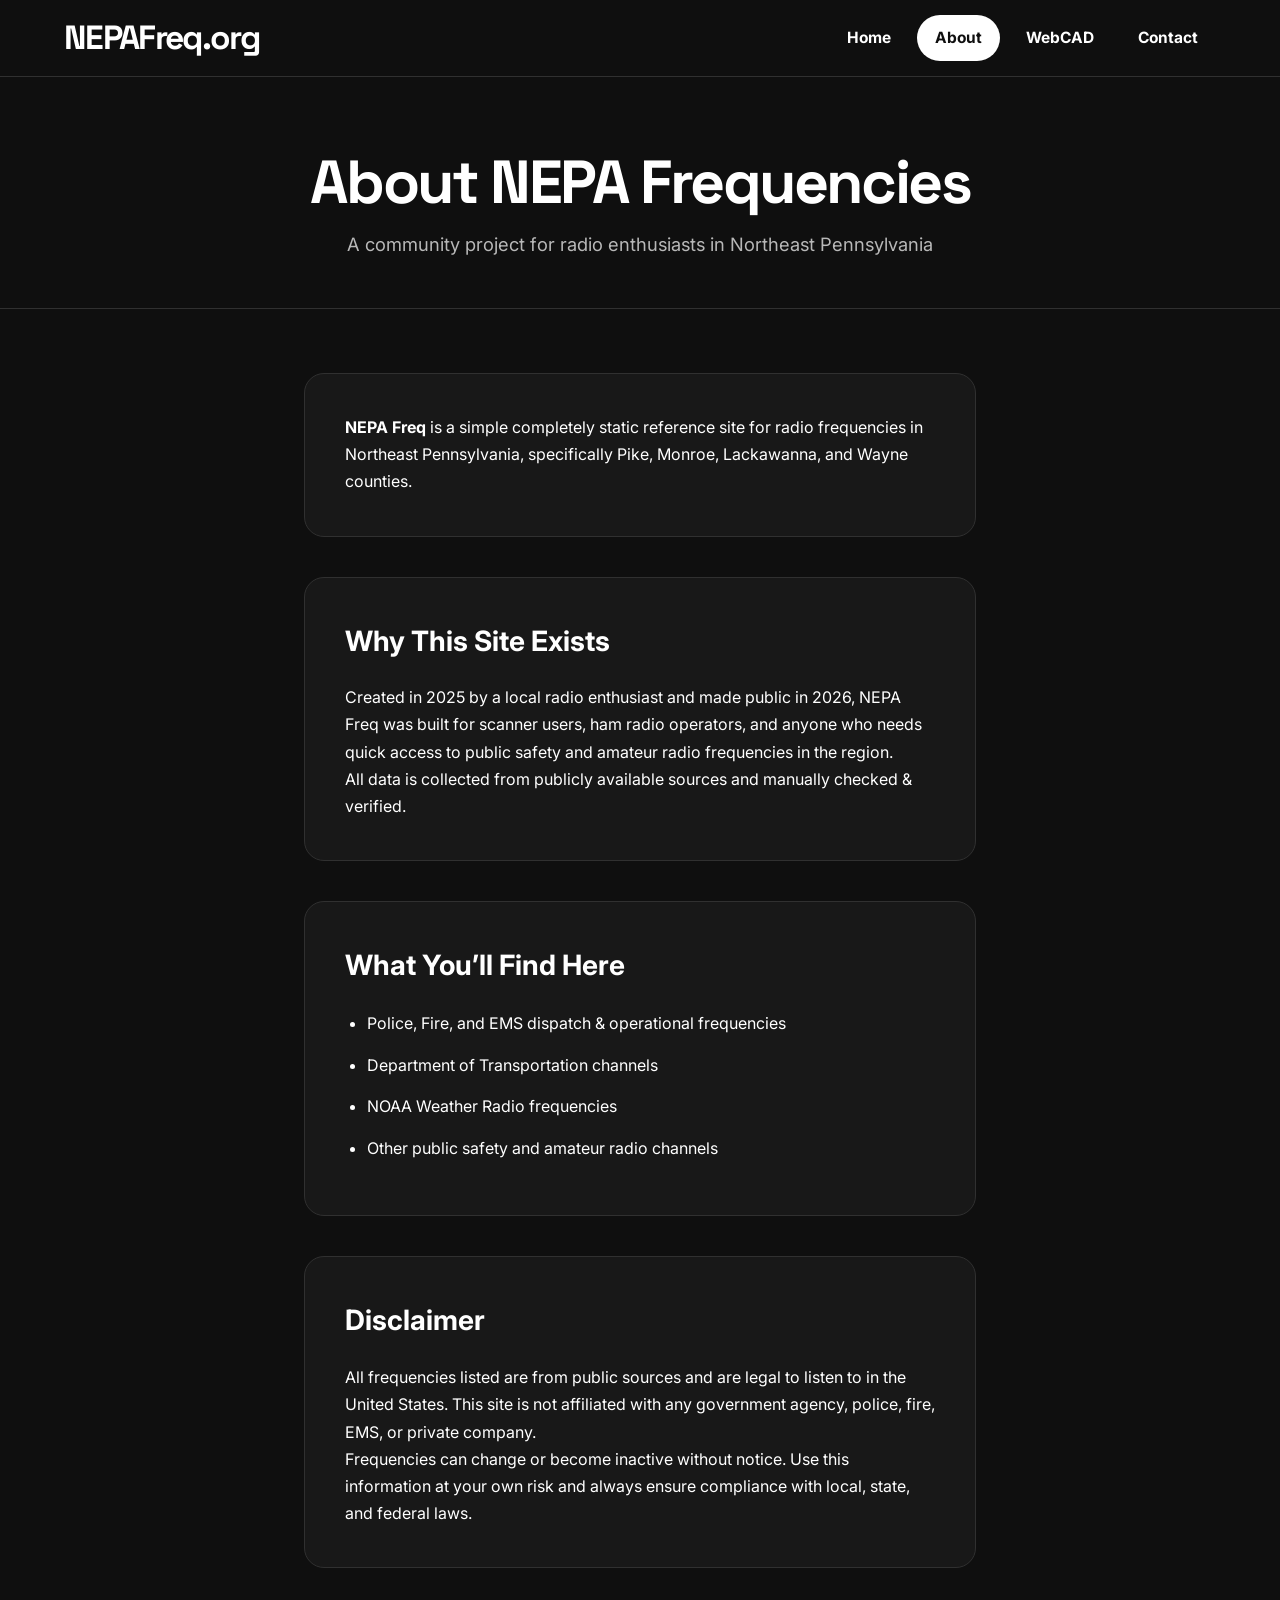
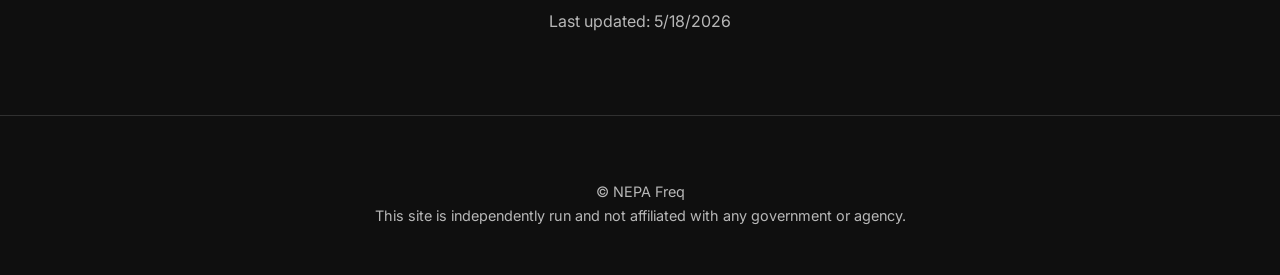
<file: about.html>
<!DOCTYPE html>
<html lang="en">
<head>
    <meta charset="utf-8">
    <meta name="viewport" content="width=device-width, initial-scale=1.0">
    <meta name="description" content="About NEPA Freq - Northeast Pennsylvania Radio Frequency Database">
    <title>About</title>
    
    <link href="https://fonts.googleapis.com/css2?family=Inter:wght@400;500;600;700;800&family=Space+Grotesk:wght@500;600;700&display=swap" rel="stylesheet">
    
    <style>
        :root {
            --bg: #0f0f0f;
            --text: #ffffff;
            --muted: #b8b8b8;
            --surface: #181818;
            --surface-strong: #222222;
            --border: #303030;
        }
        * { margin: 0; padding: 0; box-sizing: border-box; }
        
        body {
            background: var(--bg);
            color: var(--text);
            font-family: 'Inter', system-ui, sans-serif;
            line-height: 1.7;
        }
        .topbar {
            background: var(--bg);
            border-bottom: 1px solid var(--border);
            position: sticky;
            top: 0;
            z-index: 100;
        }
        .nav {
            min-height: 76px;
            padding: 0 5%;
            display: flex;
            align-items: center;
            justify-content: space-between;
            max-width: 1280px;
            margin: 0 auto;
        }
        .logo {
            font-family: 'Space Grotesk', sans-serif;
            font-size: 2.1rem;
            font-weight: 700;
            letter-spacing: -0.05em;
            color: var(--text);
            text-decoration: none;
        }
        .links {
            display: flex;
            gap: 8px;
            font-weight: 700;
        }
        .links a {
            color: var(--text);
            text-decoration: none;
            font-size: 0.97rem;
            padding: 10px 18px;
            border-radius: 999px;
            transition: all 0.2s;
        }
        .links a:hover,
        .links a.active {
            background: var(--text);
            color: var(--bg);
        }
        .hero {
            padding: 4.5rem 5% 3rem;
            text-align: center;
            border-bottom: 1px solid var(--border);
        }
        
        .hero h1 {
            font-family: 'Space Grotesk', sans-serif;
            font-size: clamp(2.4rem, 6vw, 3.8rem);
            line-height: 1.1;
            letter-spacing: -0.04em;
            font-weight: 700;
            margin-bottom: 0.8rem;
        }
        
        .hero p {
            color: var(--muted);
            font-size: 1.15rem;
            max-width: 680px;
            margin: 0 auto;
        }
        
        main {
            max-width: 800px;
            margin: 0 auto;
            padding: 4rem 5% 5rem;
        }
        
        .card {
            background: var(--surface);
            border: 1px solid var(--border);
            border-radius: 20px;
            padding: 2.5rem;
            margin-bottom: 2.5rem;
        }
        
        h2 {
            font-size: 1.75rem;
            margin-bottom: 1.2rem;
        }
        
        ul {
            padding-left: 1.4rem;
            line-height: 1.8;
        }
        
        ul li {
            margin-bottom: 0.8rem;
        }
        
        footer {
            text-align: center;
            padding: 4rem 5% 3rem;
            color: var(--muted);
            border-top: 1px solid var(--border);
            font-size: 0.9rem;
            line-height: 1.6;
        }
        
        .floating-btn {
            position: fixed;
            bottom: 20px;
            right: 20px;
            background: #22d3ee;
            color: #0a0a0a;
            padding: 12px 18px;
            border-radius: 12px;
            text-decoration: none;
            font-weight: 600;
            box-shadow: 0 4px 15px rgba(0,0,0,0.3);
            z-index: 9999;
            transition: all 0.2s ease;
        }
        
        .floating-btn:hover {
            transform: translateY(-3px);
            box-shadow: 0 6px 20px rgba(34, 211, 238, 0.3);
        }
        
        @media (max-width: 768px) {
            .links a { padding: 8px 12px; font-size: 0.9rem; }
        }
    </style>
</head>
<body>

<header class="topbar">
    <nav class="nav">
        <a href="index.html" class="logo">NEPA<span class="accent">Freq.org</span></a>
        
        <div class="links">
            <a href="https://nepafreq.org">Home</a>
            <a href="about" class="active">About</a>
            <a href="https://webcad.pikepa.org/pages/public/liveincidents.aspx" target="_blank">WebCAD</a>
            <a href="contact">Contact</a>
        </div>
    </nav>
</header>

<section class="hero">
    <h1>About NEPA Frequencies</h1>
    <p>A community project for radio enthusiasts in Northeast Pennsylvania</p>
</section>

<main>
    <div class="card">
        <p><strong>NEPA Freq</strong> is a simple completely static reference site for radio frequencies in Northeast Pennsylvania, specifically Pike, Monroe, Lackawanna, and Wayne counties.</p>
    </div>

    <div class="card">
        <h2>Why This Site Exists</h2>
        <p>Created in 2025 by a local radio enthusiast and made public in 2026, NEPA Freq was built for scanner users, ham radio operators, and anyone who needs quick access to public safety and amateur radio frequencies in the region.</p>
        <p>All data is collected from publicly available sources and manually checked & verified.</p>
    </div>

    <div class="card">
        <h2>What You’ll Find Here</h2>
        <ul>
            <li>Police, Fire, and EMS dispatch & operational frequencies</li>
            <li>Department of Transportation channels</li>
            <li>NOAA Weather Radio frequencies</li>
            <li>Other public safety and amateur radio channels</li>
        </ul>
    </div>

    <div class="card">
        <h2>Disclaimer</h2>
        <p>All frequencies listed are from public sources and are legal to listen to in the United States. This site is not affiliated with any government agency, police, fire, EMS, or private company.</p>
        <p>Frequencies can change or become inactive without notice. Use this information at your own risk and always ensure compliance with local, state, and federal laws.</p>
    </div>

    <p style="text-align: center; opacity: 0.7; margin-top: 2rem;">Last updated: 5/18/2026</p>
</main>

<footer>
    <p>© NEPA Freq</p>
    <p>This site is independently run and not affiliated with any government or agency.</p>
</footer>
</a>

</body>
</html>
</file>
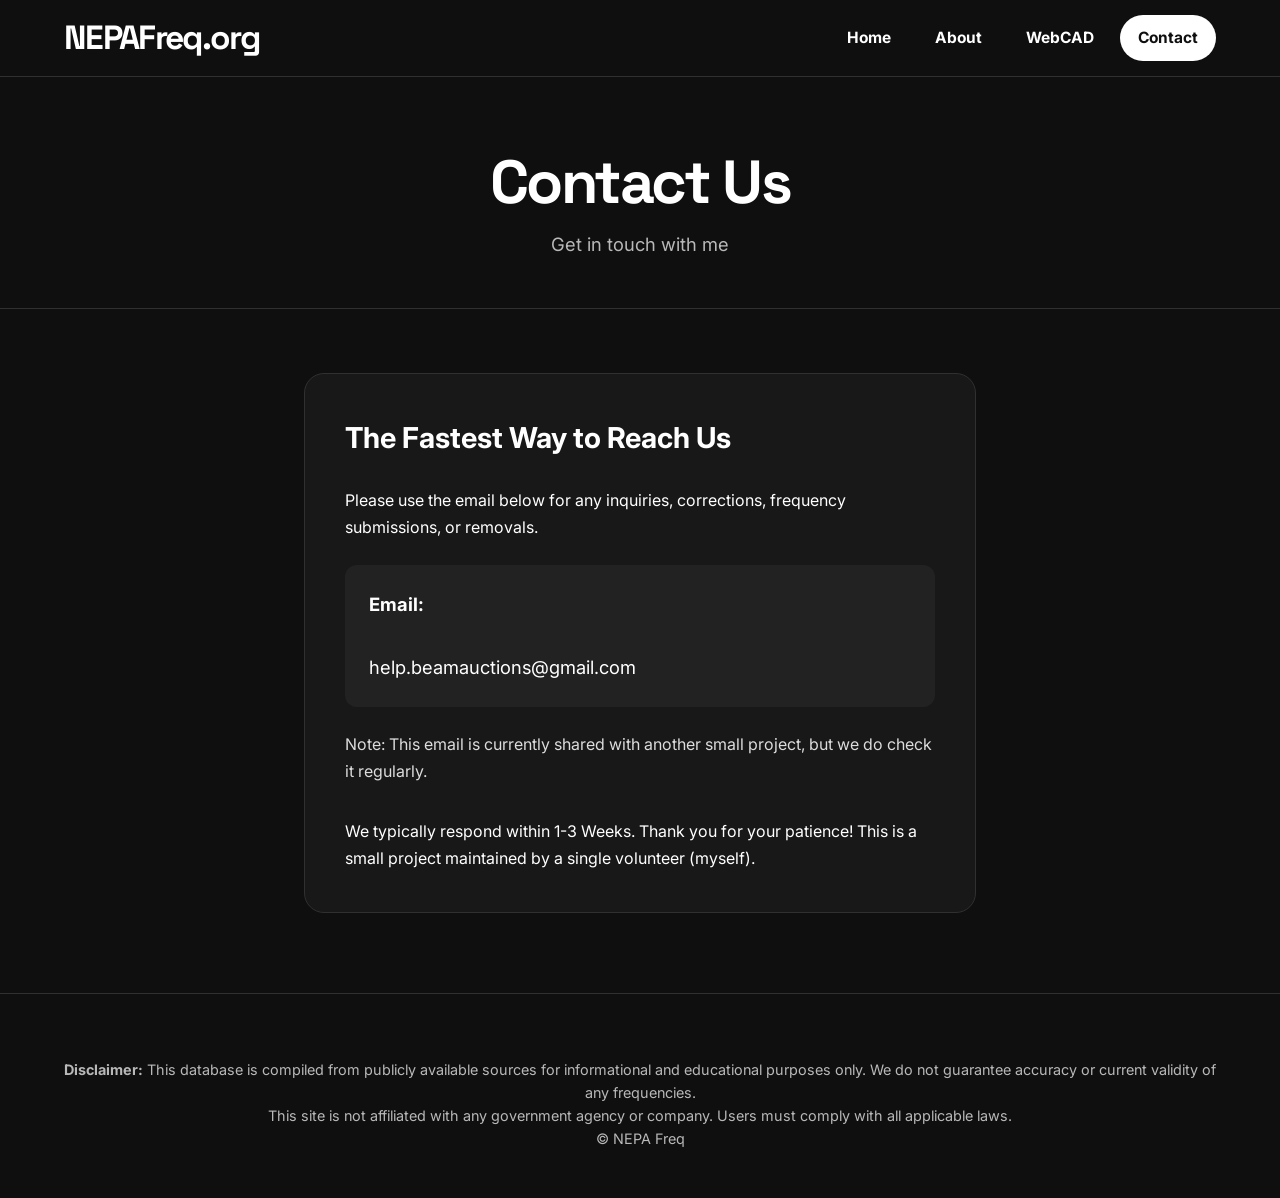
<file: contact.html>
<!DOCTYPE html>
<html lang="en">
<head>
    <meta charset="utf-8">
    <meta name="viewport" content="width=device-width, initial-scale=1.0">
    <meta name="description" content="Contact NEPA Freq - Northeast Pennsylvania Frequency Database">
    <title>Contact</title>
    <link href="https://fonts.googleapis.com/css2?family=Inter:wght@400;500;600;700;800&family=Space+Grotesk:wght@500;600;700&display=swap" rel="stylesheet">
    <style>
        :root {
            --bg: #0f0f0f;
            --text: #ffffff;
            --muted: #b8b8b8;
            --surface: #181818;
            --surface-strong: #222222;
            --border: #303030;
        }
        
        * { margin: 0; padding: 0; box-sizing: border-box; }
        
        body {
            background: var(--bg);
            color: var(--text);
            font-family: 'Inter', system-ui, sans-serif;
            line-height: 1.7;
        }
        
        .topbar {
            background: var(--bg);
            border-bottom: 1px solid var(--border);
            position: sticky;
            top: 0;
            z-index: 100;
        }
        
        .nav {
            min-height: 76px;
            padding: 0 5%;
            display: flex;
            align-items: center;
            justify-content: space-between;
            max-width: 1280px;
            margin: 0 auto;
        }
        
        .logo {
            font-family: 'Space Grotesk', sans-serif;
            font-size: 2.1rem;
            font-weight: 700;
            letter-spacing: -0.05em;
            color: var(--text);
            text-decoration: none;
        }
        
        .links {
            display: flex;
            gap: 8px;
            font-weight: 700;
        }
        
        .links a {
            color: var(--text);
            text-decoration: none;
            font-size: 0.97rem;
            padding: 10px 18px;
            border-radius: 999px;
            transition: all 0.2s;
        }
        
        .links a:hover,
        .links a.active {
            background: var(--text);
            color: var(--bg);
        }
        
        .hero {
            padding: 4.5rem 5% 3rem;
            text-align: center;
            border-bottom: 1px solid var(--border);
        }
        
        .hero h1 {
            font-family: 'Space Grotesk', sans-serif;
            font-size: clamp(2.4rem, 6vw, 3.8rem);
            line-height: 1.1;
            letter-spacing: -0.04em;
            font-weight: 700;
            margin-bottom: 0.8rem;
        }
        
        .hero p {
            color: var(--muted);
            font-size: 1.15rem;
            max-width: 680px;
            margin: 0 auto;
        }
        
        main {
            max-width: 800px;
            margin: 0 auto;
            padding: 4rem 5% 5rem;
        }
        
        .card {
            background: var(--surface);
            border: 1px solid var(--border);
            border-radius: 20px;
            padding: 2.5rem;
        }
        
        h2 {
            margin-bottom: 1.5rem;
            font-size: 1.8rem;
        }
        
        .email-box {
            background: var(--surface-strong);
            padding: 1.5rem;
            border-radius: 12px;
            font-size: 1.15rem;
            margin: 1.5rem 0;
        }
        
        .email-box a {
            color: var(--text);
            text-decoration: none;
        }
        
        footer {
            text-align: center;
            padding: 4rem 5% 3rem;
            color: var(--muted);
            border-top: 1px solid var(--border);
            font-size: 0.9rem;
            line-height: 1.6;
        }
        
        @media (max-width: 768px) {
            .links a { padding: 8px 12px; font-size: 0.9rem; }
        }
    </style>
</head>
<body>

<header class="topbar">
    <nav class="nav">
        <a href="index.html" class="logo">NEPA<span class="accent">Freq.org</span></a>
        
        <div class="links">
            <a href="https://nepafreq.org">Home</a>
            <a href="about">About</a>
            <a href="https://webcad.pikepa.org/pages/public/liveincidents.aspx" target="_blank">WebCAD</a>
            <a href="contact" class="active">Contact</a>
        </div>
    </nav>
</header>

<section class="hero">
    <h1>Contact Us</h1>
    <p>Get in touch with me</p>
</section>

<main>
    <div class="card">
        <h2>The Fastest Way to Reach Us</h2>
        <p>Please use the email below for any inquiries, corrections, frequency submissions, or removals.</p>
        
        <div class="email-box">
            <strong>Email:</strong><br><br>
            <a href="mailto:help.beamauctions@gmail.com">help.beamauctions@gmail.com</a>
        </div>
        
        <p style="margin-top: 1.5rem; opacity: 0.85;">
            Note: This email is currently shared with another small project, but we do check it regularly.
        </p>
        
        <p style="margin-top: 2rem;">
            We typically respond within 1-3 Weeks. Thank you for your patience! This is a small project maintained by a single volunteer (myself).
        </p>
    </div>
</main>

<footer>
    <p><strong>Disclaimer:</strong> This database is compiled from publicly available sources for informational and educational purposes only. We do not guarantee accuracy or current validity of any frequencies.</p>
    <p>This site is not affiliated with any government agency or company. Users must comply with all applicable laws.</p>
    <p>© NEPA Freq</p>
</footer>

</body>
</html>
</file>
